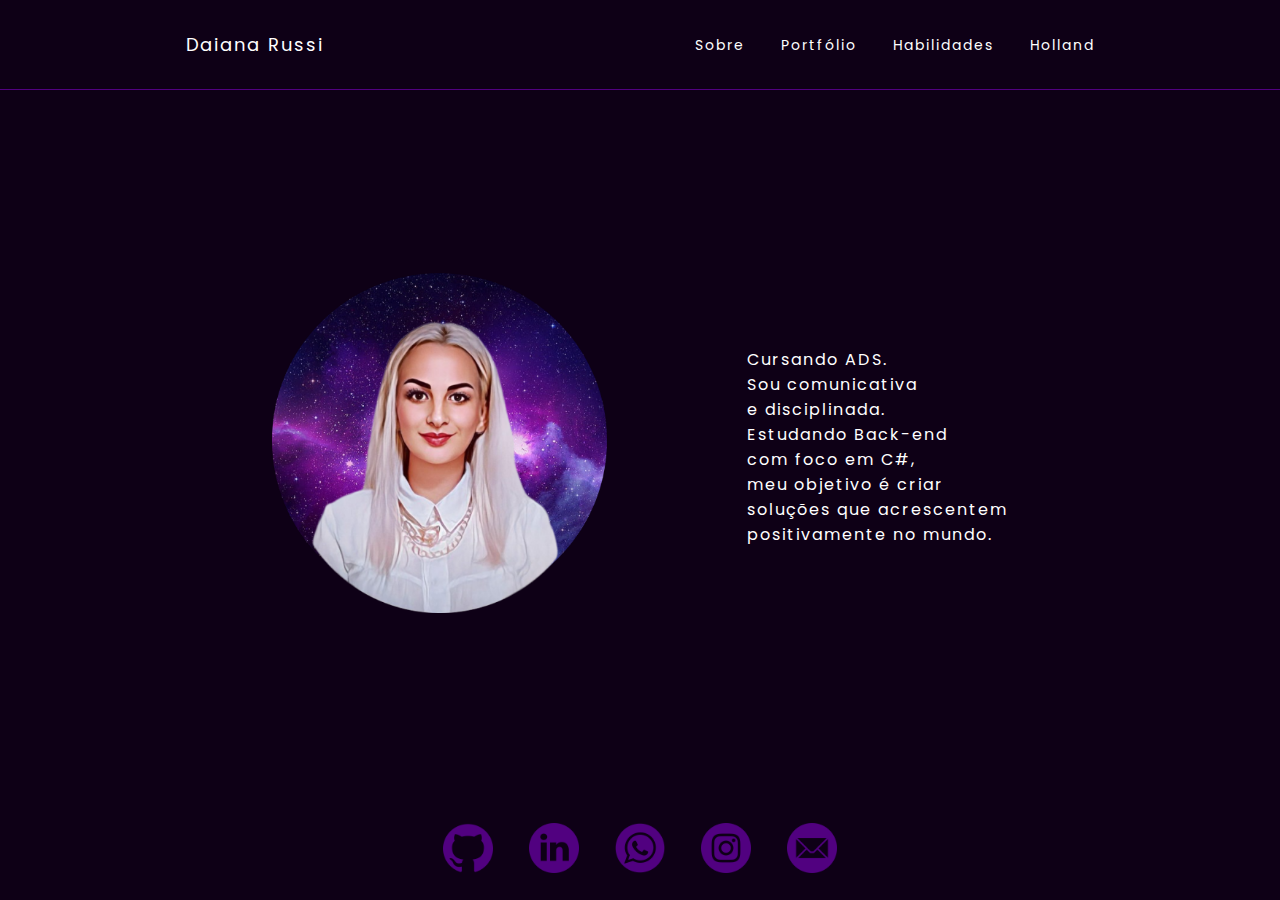
<file: index.html>
<!DOCTYPE html>
<html lang="pt-BR">

<head>
    <meta charset="UTF-8">
    <meta http-equiv="X-UA-Compatible" content="IE=edge">
    <meta name="viewport" content="width=device-width, initial-scale=1, minimum-scale=1">
    <meta name="description" content="Portfolio Daiana Russi">
    <link rel="stylesheet" href="css/style.css">
    <link rel="shortcut icon" href="image/favicon.ico" type="image/x-icon">
    <title>Daiana Russi</title>
</head>

<body>
    <header class="index-header">
        <div class="name">Daiana Russi</div>
        <nav class="header-menu">
            <div class="mobile-menu">
                <div class="one-line"></div>
                <div class="two-line"></div>
                <div class="three-line"></div>
            </div>
            <ul class="nav-list">
                <li><a class="menu-item" href="index.html">Sobre</a></li>
                <li><a class="menu-item" href="portfolio.html">Portfólio</a></li>
                <li><a class="menu-item" href="skills.html">Habilidades</a></li>
                <li><a class="menu-item" href="holland.html">Holland</a></li>
            </ul>
        </nav>
    </header>

    <main class="index-main">
        <section class="content">
            <div class="image"><img class="image-dai" src="image/dai.png" alt="Daiana"></div>
            <div class="content-box">
                <h2 class="description">
                    Cursando ADS.<br> Sou comunicativa <br>e disciplinada. <br>Estudando Back-end<br> com foco em C#,
                    <br>meu objetivo é criar <br>soluções
                    que acrescentem<br>
                    positivamente no mundo.
                </h2>
            </div>
        </section>
    </main>

    <footer class="footer-index">
        <nav class="footer-links">
            <a class="footer-links-item" target="_blank" href="https://github.com/dairussi"><img class="icons"
                    src="image/github.png" alt="github"></a>
            <a class="footer-links-item" target="_blank" href="https://www.linkedin.com/in/daianarussi/"><img
                    class="icons" src="image/linkedin.png" alt="linkedin"></a>
            <a class="footer-links-item" target="_blank" href="https://api.whatsapp.com/send?phone=5548996417797"><img
                    class="icons" src="image/whatsapp.png" alt="whatsapp"></a>
            <a class="footer-links-item" target="_blank" href="https://instagram.com/dairussi/"><img class="icons"
                    src="image/instagram.png" alt="instagram"></a>
            <a class="footer-links-item" target="_blank" href="mailto:dai.russi@gmail.com"><img class="icons"
                    src="image/email.png" alt="email"></a>
        </nav>
    </footer>
    <script src="mobileMenu.js"></script>
</body>

</html>
</file>
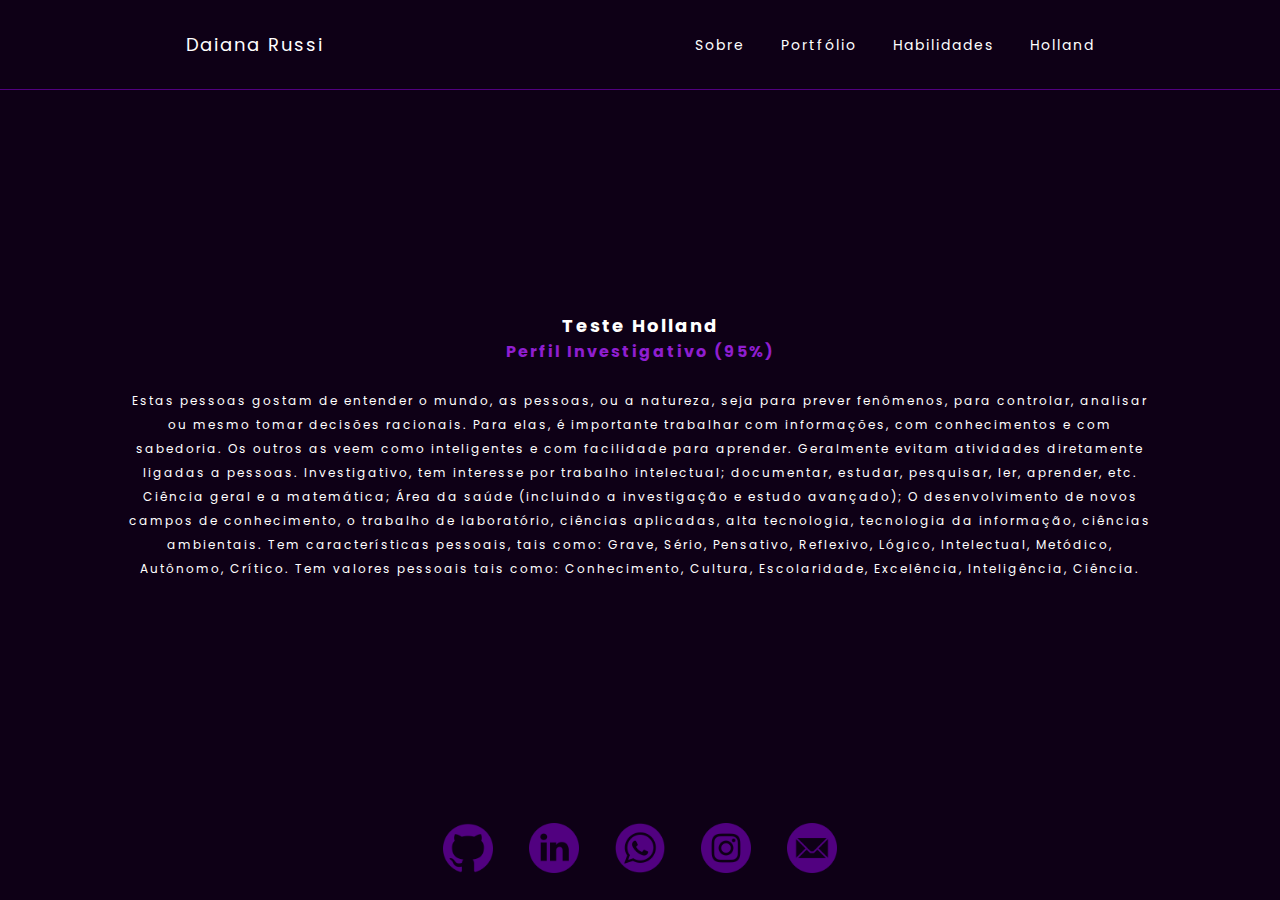
<file: holland.html>
<!DOCTYPE html>
<html lang="pt-BR">

<head>
    <meta charset="UTF-8">
    <meta http-equiv="X-UA-Compatible" content="IE=edge">
    <meta name="viewport" content="width=device-width, initial-scale=1, minimum-scale=1">
    <link rel="stylesheet" href="css/style.css">
    <link rel="shortcut icon" href="image/favicon.ico" type="image/x-icon">
    <title>Portfólio</title>
</head>

<body>
    <header class="index-header">
        <div class="name">Daiana Russi</div>
        <nav class="header-menu">
            <div class="mobile-menu">
                <div class="one-line"></div>
                <div class="two-line"></div>
                <div class="three-line"></div>
            </div>
            <ul class="nav-list">
                <li><a class="menu-item" href="index.html">Sobre</a></li>
                <li><a class="menu-item" href="portfolio.html">Portfólio</a></li>
                <li><a class="menu-item" href="skills.html">Habilidades</a></li>
                <li><a class="menu-item" href="holland.html">Holland</a></li>
            </ul>
        </nav>
    </header>

    <main class="index-main">
        <section class="holland">
            <div class="test-holland">
                <h1 class="title-holland">Teste Holland</h1>
                <h2 class="subtitle-holland">Perfil Investigativo (95%)</h2>
                <br>
                <h3 class="description-holland">
                    Estas pessoas gostam de entender o mundo, as pessoas, ou a natureza, seja para prever fenômenos,
                    para controlar, analisar ou mesmo tomar decisões racionais. Para elas, é importante trabalhar com
                    informações, com conhecimentos e com sabedoria. Os outros as veem como inteligentes e com facilidade
                    para aprender. Geralmente evitam atividades diretamente ligadas a pessoas.
                    Investigativo, tem interesse por trabalho intelectual; documentar, estudar, pesquisar, ler,
                    aprender, etc. Ciência geral e a matemática; Área da saúde (incluindo a investigação e estudo
                    avançado); O
                    desenvolvimento de novos campos de conhecimento, o trabalho de laboratório, ciências aplicadas, alta
                    tecnologia, tecnologia da informação, ciências ambientais.

                    Tem características pessoais, tais como: Grave, Sério, Pensativo, Reflexivo, Lógico, Intelectual,
                    Metódico, Autônomo, Crítico.
                    Tem valores pessoais tais como: Conhecimento, Cultura, Escolaridade, Excelência, Inteligência,
                    Ciência.
                </h3>
            </div>

        </section>
    </main>

    <footer class="footer-index">
        <nav class="footer-links">
            <a class="footer-links-item" target="_blank" href="https://github.com/dairussi"><img class="icons"
                    src="image/github.png" alt="github"></a>
            <a class="footer-links-item" target="_blank" href="https://www.linkedin.com/in/daianarussi/"><img
                    class="icons" src="image/linkedin.png" alt="linkedin"></a>
            <a class="footer-links-item" target="_blank" href="https://api.whatsapp.com/send?phone=5548996417797"><img
                    class="icons" src="image/whatsapp.png" alt="whatsapp"></a>
            <a class="footer-links-item" target="_blank" href="https://instagram.com/dairussi/"><img class="icons"
                    src="image/instagram.png" alt="instagram"></a>
            <a class="footer-links-item" target="_blank" href="mailto:dai.russi@gmail.com"><img class="icons"
                    src="image/email.png" alt="email"></a>
        </nav>
    </footer>
    <script src="mobileMenu.js"></script>
</body>

</html>
</file>
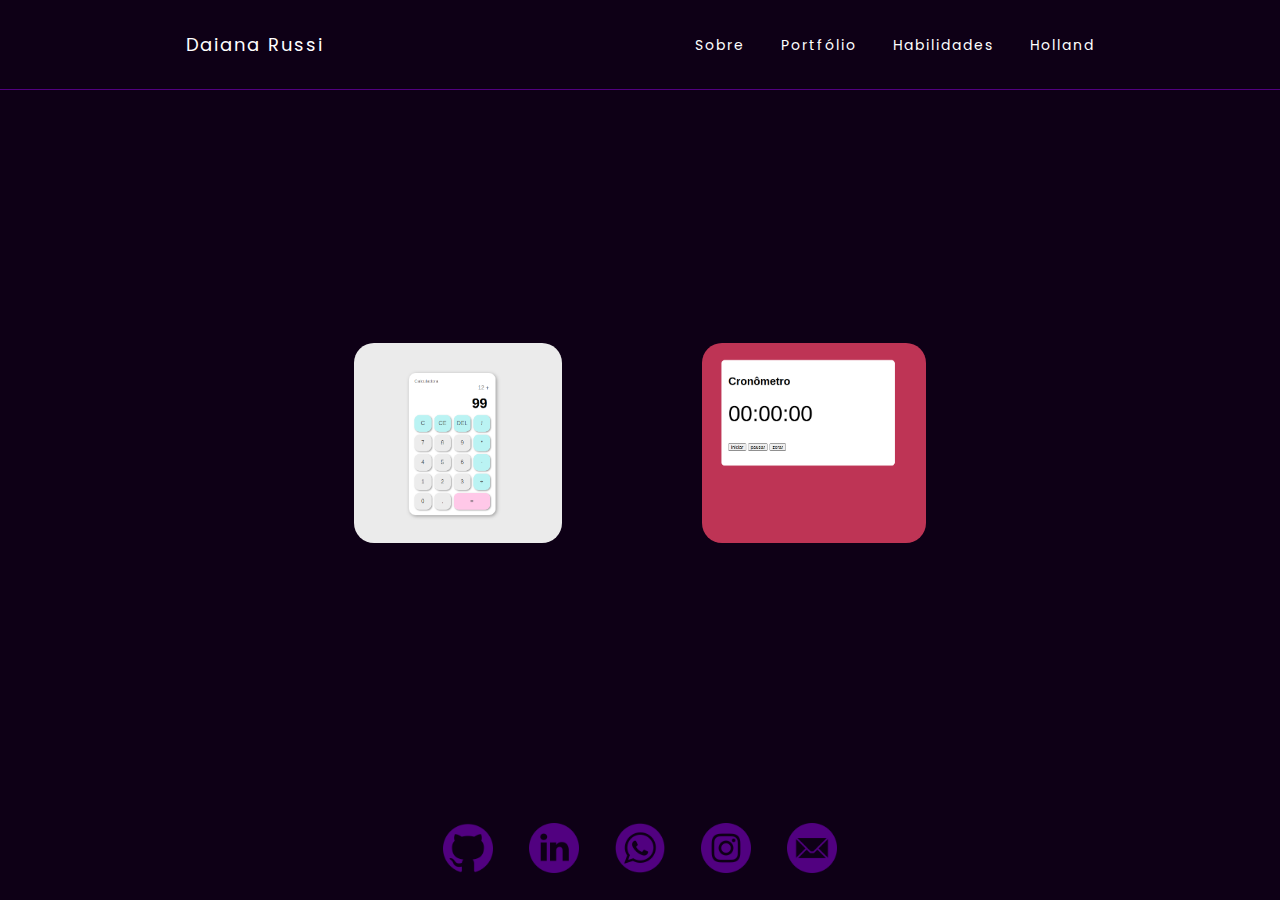
<file: portfolio.html>
<!DOCTYPE html>
<html lang="pt-BR">

<head>
    <meta charset="UTF-8">
    <meta http-equiv="X-UA-Compatible" content="IE=edge">
    <meta name="viewport" content="width=device-width, initial-scale=1, minimum-scale=1">
    <link rel="stylesheet" href="css/style.css">
    <link rel="shortcut icon" href="image/favicon.ico" type="image/x-icon">
    <title>Portfólio</title>
</head>

<body>
    <header class="index-header">
        <div class="name">Daiana Russi</div>
        <nav class="header-menu">
            <div class="mobile-menu">
                <div class="one-line"></div>
                <div class="two-line"></div>
                <div class="three-line"></div>
            </div>
            <ul class="nav-list">
                <li><a class="menu-item" href="index.html">Sobre</a></li>
                <li><a class="menu-item" href="portfolio.html">Portfólio</a></li>
                <li><a class="menu-item" href="skills.html">Habilidades</a></li>
                <li><a class="menu-item" href="holland.html">Holland</a></li>
            </ul>
        </nav>
    </header>

    <main class="index-main">
        <section class="portfolio">
            <a target="_blank" href="https://dairussi.github.io/Calculator/"> <img class="job-one" src="image/calc.png"
                    alt="site"></a>
            <a target="_blank" href="https://dairussi.github.io/Cronometro/"> <img class="job-two" src="image/cron.png"
                    alt="site"></a>
        </section>
    </main>

    <footer class="footer-index">
        <nav class="footer-links">
            <a class="footer-links-item" target="_blank" href="https://github.com/dairussi"><img class="icons"
                    src="image/github.png" alt="github"></a>
            <a class="footer-links-item" target="_blank" href="https://www.linkedin.com/in/daianarussi/"><img
                    class="icons" src="image/linkedin.png" alt="linkedin"></a>
            <a class="footer-links-item" target="_blank" href="https://api.whatsapp.com/send?phone=5548996417797"><img
                    class="icons" src="image/whatsapp.png" alt="whatsapp"></a>
            <a class="footer-links-item" target="_blank" href="https://instagram.com/dairussi/"><img class="icons"
                    src="image/instagram.png" alt="instagram"></a>
            <a class="footer-links-item" target="_blank" href="mailto:dai.russi@gmail.com"><img class="icons"
                    src="image/email.png" alt="email"></a>
        </nav>
    </footer>
    <script src="mobileMenu.js"></script>
</body>

</html>
</file>
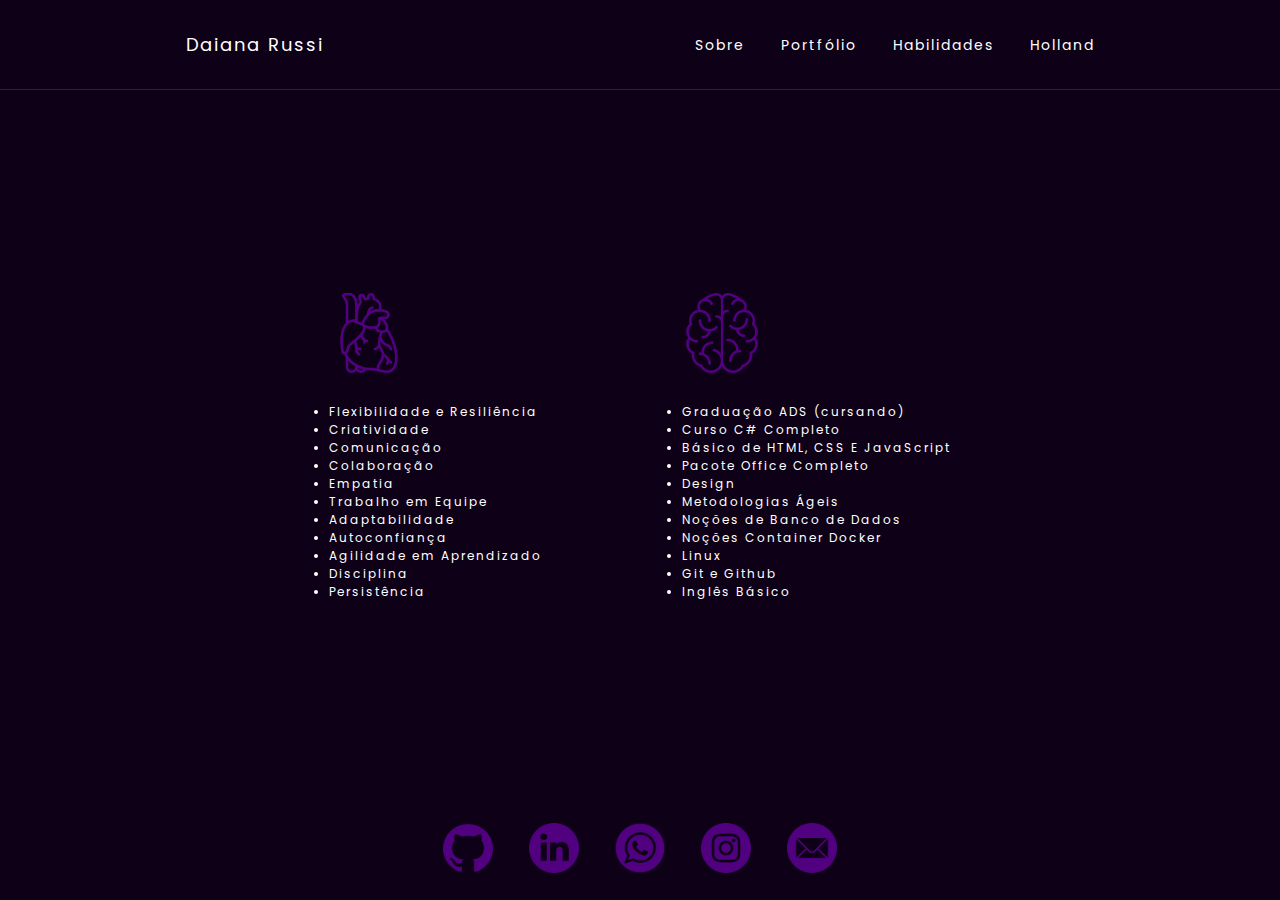
<file: skills.html>
<!DOCTYPE html>
<html lang="pt-BR">

<head>
    <meta charset="UTF-8">
    <meta http-equiv="X-UA-Compatible" content="IE=edge">
    <meta name="viewport" content="width=device-width, initial-scale=1, minimum-scale=1">
    <link rel="stylesheet" href="css/style.css">
    <link rel="shortcut icon" href="image/favicon.ico" type="image/x-icon">
    <title>Habilidades</title>
</head>

<body>
    <header class="index-header">
        <div class="name">Daiana Russi</div>
        <nav class="header-menu">
            <div class="mobile-menu">
                <div class="one-line"></div>
                <div class="two-line"></div>
                <div class="three-line"></div>
            </div>
            <ul class="nav-list">
                <li><a class="menu-item" href="index.html">Sobre</a></li>
                <li><a class="menu-item" href="portfolio.html">Portfólio</a></li>
                <li><a class="menu-item" href="skills.html">Habilidades</a></li>
                <li><a class="menu-item" href="holland.html">Holland</a></li>
            </ul>
        </nav>
    </header>

    <main class="index-main">
        <section class="skills">
            <div class="soft"><img class="image-soft" src="image/soft.png" alt="soft skills">
                <div>
                    <ul class="list-soft">
                        <li>Flexibilidade e Resiliência</li>
                        <li>Criatividade</li>
                        <li>Comunicação</li>
                        <li>Colaboração</li>
                        <li>Empatia</li>
                        <li>Trabalho em Equipe</li>
                        <li>Adaptabilidade</li>
                        <li>Autoconfiança</li>
                        <li>Agilidade em Aprendizado</li>
                        <li>Disciplina</li>
                        <li>Persistência</li>
                    </ul>
                </div>
            </div>
            <div class="hard"><img class="image-hard" src="image/hard.png" alt="hard skills">
                <div>
                    <ul class="list-hard">
                        <li>Graduação ADS (cursando)</li>
                        <li>Curso C# Completo</li>
                        <li>Básico de HTML, CSS E JavaScript</li>
                        <li>Pacote Office Completo</li>
                        <li>Design</li>
                        <li>Metodologias Ágeis</li>
                        <li>Noções de Banco de Dados</li>
                        <li>Noções Container Docker</li>
                        <li>Linux</li>
                        <li>Git e Github</li>
                        <li>Inglês Básico</li>
                    </ul>
                </div>
            </div>
        </section>
    </main>

    <footer class="footer-index">
        <nav class="footer-links">
            <a class="footer-links-item" target="_blank" href="https://github.com/dairussi"><img class="icons"
                    src="image/github.png" alt="github"></a>
            <a class="footer-links-item" target="_blank" href="https://www.linkedin.com/in/daianarussi/"><img
                    class="icons" src="image/linkedin.png" alt="linkedin"></a>
            <a class="footer-links-item" target="_blank" href="https://api.whatsapp.com/send?phone=5548996417797"><img
                    class="icons" src="image/whatsapp.png" alt="whatsapp"></a>
            <a class="footer-links-item" target="_blank" href="https://instagram.com/dairussi/"><img class="icons"
                    src="image/instagram.png" alt="instagram"></a>
            <a class="footer-links-item" target="_blank" href="mailto:dai.russi@gmail.com"><img class="icons"
                    src="image/email.png" alt="email"></a>
        </nav>
    </footer>
    <script src="mobileMenu.js"></script>
</body>

</html>
</file>
<file: css/style.css>
@import url('https://fonts.googleapis.com/css2?family=Poppins:wght@200;500&display=swap');

 @import url('https://fonts.googleapis.com/css2?family=Poppins:wght@200&display=swap');


 * {
     padding: 0;
     margin: 0;
     box-sizing: border-box;
     text-decoration: none;
     color: white;
     background: #0e0016;
     font-family: 'Poppins', sans-serif;
 }

 body {
     display: flex;
     flex-direction: column;
     min-height: 100vh;
     overflow-x: hidden;
 }

 .index-main {
     display: flex;
     flex: 1;
     justify-content: center;
 }

 .mobile-menu {
     cursor: pointer;
     display: none;
 }

 .mobile-menu div {
     width: 32px;
     height: 2px;
     background: #fff;
     margin: 8px;
     border-radius: 3px;
     transition: 0.3s;
 }

 .content,
 .skills,
 .holland,
 .portfolio {
     display: flex;
     flex-direction: row;
     justify-content: space-around;
     align-items: center;
     gap: 140px;

 }

 .test-holland {
     display: flex;
     flex-direction: column;
     align-items: center;
 }

 .holland {
     font-weight: 400;
     letter-spacing: 2px;
 }

 .title-holland {
     font-size: 18px;

 }

 .subtitle-holland {
     font-size: 16px;
     color: #8f1ed0;

 }

 .description-holland {
     font-size: 12px;
     text-align: center;
     line-height: 2;
     font-weight: 400;
     margin-left: 14vh;
     margin-right: 14vh;

 }


 .soft,
 .hard {
     display: flex;
     flex-direction: column;
     align-items: first baseline;
     gap: 30px;
 }

 .image-soft,
 .image-hard {
     height: 80px;
 }


 .job-one,
 .job-two {
     height: 200px;
     right: 200px;
     border-radius: 20px;
 }

 .job-one:hover,
 .job-two:hover {
     transform: scale(1.1);
     transition: 0.3s;
 }

 .index-header {
     display: flex;
     flex-direction: row;
     align-items: center;
     justify-content: space-around;
     height: 10vh;
     border-bottom: 0.4px solid #510180;
 }

 .header-menu {
     display: flex;
     gap: 36px;
 }

 .nav-list {
     display: flex;
     gap: 36px;
     list-style: none;
 }

 .name {
     font-size: 18px;
     font-weight: 400;
     letter-spacing: 2px;
 }

 .menu-item {
     font-size: 14px;
     font-weight: 400;
     letter-spacing: 2px;


 }

 .menu-item:hover {
     color: #8f1ed0;
     transform: scale(1.2);
     transition: 0.3s;

 }


 .image-dai {
     height: 340px;
 }

 .description {
     font-size: 16px;
     font-weight: 400;
     letter-spacing: 2px;
 }

 .list-soft,
 .list-hard {
     font-size: 12px;
     font-weight: 400;
     letter-spacing: 2px;
 }

 .footer-index {
     display: flex;
     flex-direction: row;
     align-items: center;
     justify-content: space-around;
     padding: 20px;
 }

 .footer-links {
     display: flex;
     gap: 36px;
 }

 .icons {
     height: 50px;

 }

 .icons:hover {
     transform: scale(1.2);
     transition: 0.3s;
 }

 @media screen and (max-width: 780px) {

     .body {
         overflow-x: hidden;
     }

     .nav-list {
         position: absolute;
         top: 8vh;
         right: 0;
         width: 50vw;
         height: 92vh;
         background: #0e0016;
         flex-direction: column;
         align-items: center;
         justify-content: space-around;
         transform: translateX(100%);
         transition: transform 0.3s ease-in;
     }

     .menu-item {
         margin-left: 0;
     }

     .mobile-menu {
         display: block;
     }

     .nav-list.active {
         transform: translateX(0);
     }

     .content,
     .holland,
     .portfolio {
         flex-direction: column;
         align-items: center;
         gap: 40px;
         padding: 36px;
     }

     .skills {
         flex-direction: column;
         align-items: first baseline;
         gap: 40px;
         padding: 36px;
     }

     .description-holland {
         font-size: 13px;
         text-align: center;
         line-height: 1.5;
         font-weight: 400;
         margin-left: 6vh;
         margin-right: 6vh;

     }

     .image-dai {
         height: 240px;
     }

     .description {
         font-size: 14px;
         font-weight: 400;
         letter-spacing: 2px;
         text-align: center;
     }

     .job-one,
     .job-two {
         height: 140px;
         right: 140px;
         border-radius: 20px;
     }

     .job-one:hover,
     .job-two:hover {
         transform: scale(1.1);
         transition: 0.3s;
     }

     .icons {
         height: 36px;

     }

     .icons:hover {
         transform: scale(1.2);
         transition: 0.3s;
     }

     .footer-links {
         gap: 20px;
     }

 }
</file>
